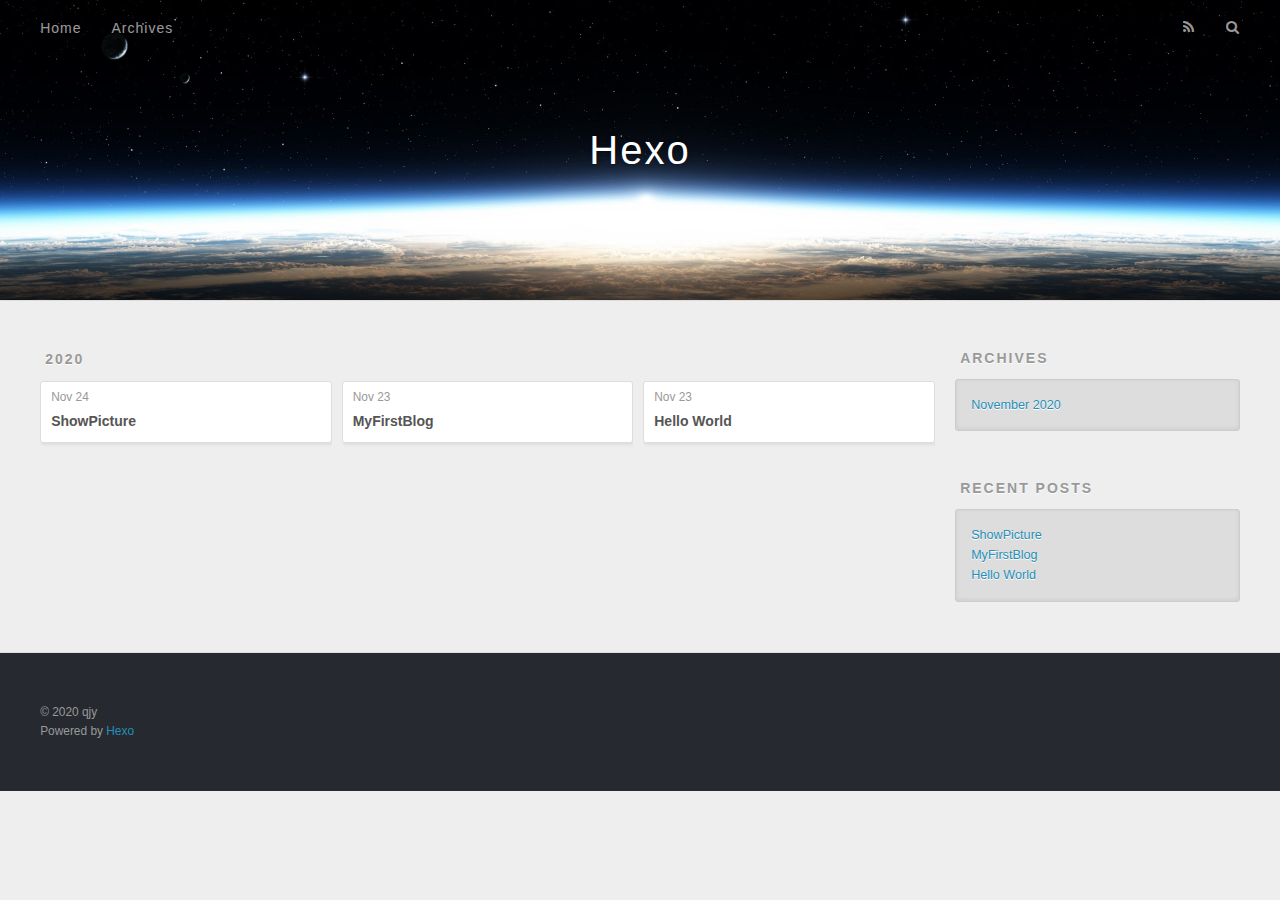
<file: archives/index.html>
<!DOCTYPE html>
<html>
<head>
  <meta charset="utf-8">
  

  
  <title>Archives | Hexo</title>
  <meta name="viewport" content="width=device-width, initial-scale=1, maximum-scale=1">
  <meta property="og:type" content="website">
<meta property="og:title" content="Hexo">
<meta property="og:url" content="http://example.com/archives/index.html">
<meta property="og:site_name" content="Hexo">
<meta property="og:locale" content="en_US">
<meta property="article:author" content="qjy">
<meta name="twitter:card" content="summary">
  
    <link rel="alternate" href="/atom.xml" title="Hexo" type="application/atom+xml">
  
  
    <link rel="icon" href="/favicon.png">
  
  
    <link href="//fonts.googleapis.com/css?family=Source+Code+Pro" rel="stylesheet" type="text/css">
  
  
<link rel="stylesheet" href="/css/style.css">

<meta name="generator" content="Hexo 5.2.0"></head>

<body>
  <div id="container">
    <div id="wrap">
      <header id="header">
  <div id="banner"></div>
  <div id="header-outer" class="outer">
    <div id="header-title" class="inner">
      <h1 id="logo-wrap">
        <a href="/" id="logo">Hexo</a>
      </h1>
      
    </div>
    <div id="header-inner" class="inner">
      <nav id="main-nav">
        <a id="main-nav-toggle" class="nav-icon"></a>
        
          <a class="main-nav-link" href="/">Home</a>
        
          <a class="main-nav-link" href="/archives">Archives</a>
        
      </nav>
      <nav id="sub-nav">
        
          <a id="nav-rss-link" class="nav-icon" href="/atom.xml" title="RSS Feed"></a>
        
        <a id="nav-search-btn" class="nav-icon" title="Search"></a>
      </nav>
      <div id="search-form-wrap">
        <form action="//google.com/search" method="get" accept-charset="UTF-8" class="search-form"><input type="search" name="q" class="search-form-input" placeholder="Search"><button type="submit" class="search-form-submit">&#xF002;</button><input type="hidden" name="sitesearch" value="http://example.com"></form>
      </div>
    </div>
  </div>
</header>
      <div class="outer">
        <section id="main">
  
  
    
    
      
      
      <section class="archives-wrap">
        <div class="archive-year-wrap">
          <a href="/archives/2020" class="archive-year">2020</a>
        </div>
        <div class="archives">
    
    <article class="archive-article archive-type-post">
  <div class="archive-article-inner">
    <header class="archive-article-header">
      <a href="/2020/11/24/ShowPicture/" class="archive-article-date">
  <time datetime="2020-11-23T16:29:29.000Z" itemprop="datePublished">Nov 24</time>
</a>
      
  
    <h1 itemprop="name">
      <a class="archive-article-title" href="/2020/11/24/ShowPicture/">ShowPicture</a>
    </h1>
  

    </header>
  </div>
</article>
  
    
    
    <article class="archive-article archive-type-post">
  <div class="archive-article-inner">
    <header class="archive-article-header">
      <a href="/2020/11/23/MyFirstBlog/" class="archive-article-date">
  <time datetime="2020-11-23T13:31:35.000Z" itemprop="datePublished">Nov 23</time>
</a>
      
  
    <h1 itemprop="name">
      <a class="archive-article-title" href="/2020/11/23/MyFirstBlog/">MyFirstBlog</a>
    </h1>
  

    </header>
  </div>
</article>
  
    
    
    <article class="archive-article archive-type-post">
  <div class="archive-article-inner">
    <header class="archive-article-header">
      <a href="/2020/11/23/hello-world/" class="archive-article-date">
  <time datetime="2020-11-23T12:17:58.857Z" itemprop="datePublished">Nov 23</time>
</a>
      
  
    <h1 itemprop="name">
      <a class="archive-article-title" href="/2020/11/23/hello-world/">Hello World</a>
    </h1>
  

    </header>
  </div>
</article>
  
  
    </div></section>
  


</section>
        
          <aside id="sidebar">
  
    

  
    

  
    
  
    
  <div class="widget-wrap">
    <h3 class="widget-title">Archives</h3>
    <div class="widget">
      <ul class="archive-list"><li class="archive-list-item"><a class="archive-list-link" href="/archives/2020/11/">November 2020</a></li></ul>
    </div>
  </div>


  
    
  <div class="widget-wrap">
    <h3 class="widget-title">Recent Posts</h3>
    <div class="widget">
      <ul>
        
          <li>
            <a href="/2020/11/24/ShowPicture/">ShowPicture</a>
          </li>
        
          <li>
            <a href="/2020/11/23/MyFirstBlog/">MyFirstBlog</a>
          </li>
        
          <li>
            <a href="/2020/11/23/hello-world/">Hello World</a>
          </li>
        
      </ul>
    </div>
  </div>

  
</aside>
        
      </div>
      <footer id="footer">
  
  <div class="outer">
    <div id="footer-info" class="inner">
      &copy; 2020 qjy<br>
      Powered by <a href="http://hexo.io/" target="_blank">Hexo</a>
    </div>
  </div>
</footer>
    </div>
    <nav id="mobile-nav">
  
    <a href="/" class="mobile-nav-link">Home</a>
  
    <a href="/archives" class="mobile-nav-link">Archives</a>
  
</nav>
    

<script src="//ajax.googleapis.com/ajax/libs/jquery/2.0.3/jquery.min.js"></script>


  
<link rel="stylesheet" href="/fancybox/jquery.fancybox.css">

  
<script src="/fancybox/jquery.fancybox.pack.js"></script>




<script src="/js/script.js"></script>




  </div>
</body>
</html>
</file>
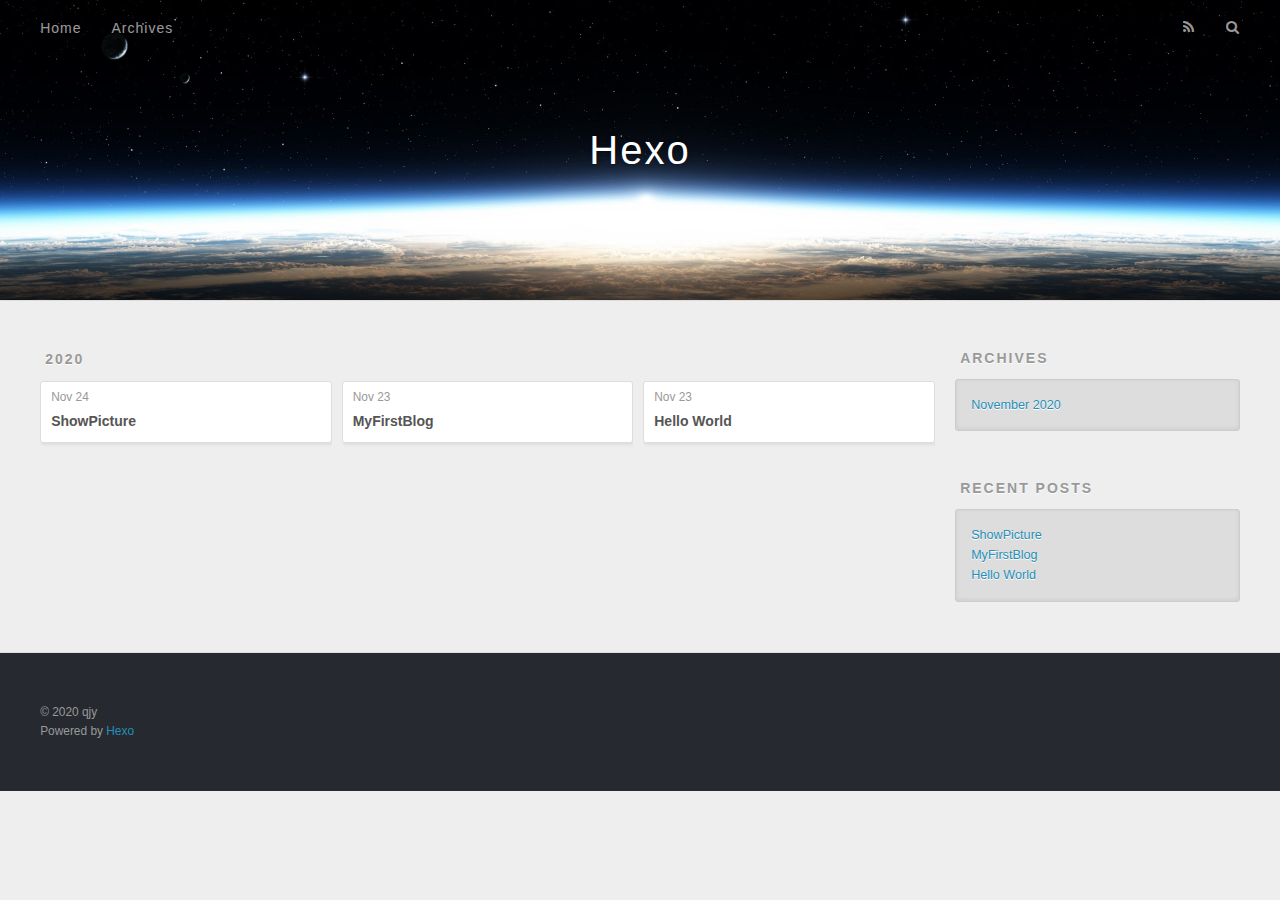
<file: archives/2020/index.html>
<!DOCTYPE html>
<html>
<head>
  <meta charset="utf-8">
  

  
  <title>Archives: 2020 | Hexo</title>
  <meta name="viewport" content="width=device-width, initial-scale=1, maximum-scale=1">
  <meta property="og:type" content="website">
<meta property="og:title" content="Hexo">
<meta property="og:url" content="http://example.com/archives/2020/index.html">
<meta property="og:site_name" content="Hexo">
<meta property="og:locale" content="en_US">
<meta property="article:author" content="qjy">
<meta name="twitter:card" content="summary">
  
    <link rel="alternate" href="/atom.xml" title="Hexo" type="application/atom+xml">
  
  
    <link rel="icon" href="/favicon.png">
  
  
    <link href="//fonts.googleapis.com/css?family=Source+Code+Pro" rel="stylesheet" type="text/css">
  
  
<link rel="stylesheet" href="/css/style.css">

<meta name="generator" content="Hexo 5.2.0"></head>

<body>
  <div id="container">
    <div id="wrap">
      <header id="header">
  <div id="banner"></div>
  <div id="header-outer" class="outer">
    <div id="header-title" class="inner">
      <h1 id="logo-wrap">
        <a href="/" id="logo">Hexo</a>
      </h1>
      
    </div>
    <div id="header-inner" class="inner">
      <nav id="main-nav">
        <a id="main-nav-toggle" class="nav-icon"></a>
        
          <a class="main-nav-link" href="/">Home</a>
        
          <a class="main-nav-link" href="/archives">Archives</a>
        
      </nav>
      <nav id="sub-nav">
        
          <a id="nav-rss-link" class="nav-icon" href="/atom.xml" title="RSS Feed"></a>
        
        <a id="nav-search-btn" class="nav-icon" title="Search"></a>
      </nav>
      <div id="search-form-wrap">
        <form action="//google.com/search" method="get" accept-charset="UTF-8" class="search-form"><input type="search" name="q" class="search-form-input" placeholder="Search"><button type="submit" class="search-form-submit">&#xF002;</button><input type="hidden" name="sitesearch" value="http://example.com"></form>
      </div>
    </div>
  </div>
</header>
      <div class="outer">
        <section id="main">
  
  
    
    
      
      
      <section class="archives-wrap">
        <div class="archive-year-wrap">
          <a href="/archives/2020" class="archive-year">2020</a>
        </div>
        <div class="archives">
    
    <article class="archive-article archive-type-post">
  <div class="archive-article-inner">
    <header class="archive-article-header">
      <a href="/2020/11/24/ShowPicture/" class="archive-article-date">
  <time datetime="2020-11-23T16:29:29.000Z" itemprop="datePublished">Nov 24</time>
</a>
      
  
    <h1 itemprop="name">
      <a class="archive-article-title" href="/2020/11/24/ShowPicture/">ShowPicture</a>
    </h1>
  

    </header>
  </div>
</article>
  
    
    
    <article class="archive-article archive-type-post">
  <div class="archive-article-inner">
    <header class="archive-article-header">
      <a href="/2020/11/23/MyFirstBlog/" class="archive-article-date">
  <time datetime="2020-11-23T13:31:35.000Z" itemprop="datePublished">Nov 23</time>
</a>
      
  
    <h1 itemprop="name">
      <a class="archive-article-title" href="/2020/11/23/MyFirstBlog/">MyFirstBlog</a>
    </h1>
  

    </header>
  </div>
</article>
  
    
    
    <article class="archive-article archive-type-post">
  <div class="archive-article-inner">
    <header class="archive-article-header">
      <a href="/2020/11/23/hello-world/" class="archive-article-date">
  <time datetime="2020-11-23T12:17:58.857Z" itemprop="datePublished">Nov 23</time>
</a>
      
  
    <h1 itemprop="name">
      <a class="archive-article-title" href="/2020/11/23/hello-world/">Hello World</a>
    </h1>
  

    </header>
  </div>
</article>
  
  
    </div></section>
  


</section>
        
          <aside id="sidebar">
  
    

  
    

  
    
  
    
  <div class="widget-wrap">
    <h3 class="widget-title">Archives</h3>
    <div class="widget">
      <ul class="archive-list"><li class="archive-list-item"><a class="archive-list-link" href="/archives/2020/11/">November 2020</a></li></ul>
    </div>
  </div>


  
    
  <div class="widget-wrap">
    <h3 class="widget-title">Recent Posts</h3>
    <div class="widget">
      <ul>
        
          <li>
            <a href="/2020/11/24/ShowPicture/">ShowPicture</a>
          </li>
        
          <li>
            <a href="/2020/11/23/MyFirstBlog/">MyFirstBlog</a>
          </li>
        
          <li>
            <a href="/2020/11/23/hello-world/">Hello World</a>
          </li>
        
      </ul>
    </div>
  </div>

  
</aside>
        
      </div>
      <footer id="footer">
  
  <div class="outer">
    <div id="footer-info" class="inner">
      &copy; 2020 qjy<br>
      Powered by <a href="http://hexo.io/" target="_blank">Hexo</a>
    </div>
  </div>
</footer>
    </div>
    <nav id="mobile-nav">
  
    <a href="/" class="mobile-nav-link">Home</a>
  
    <a href="/archives" class="mobile-nav-link">Archives</a>
  
</nav>
    

<script src="//ajax.googleapis.com/ajax/libs/jquery/2.0.3/jquery.min.js"></script>


  
<link rel="stylesheet" href="/fancybox/jquery.fancybox.css">

  
<script src="/fancybox/jquery.fancybox.pack.js"></script>




<script src="/js/script.js"></script>




  </div>
</body>
</html>
</file>
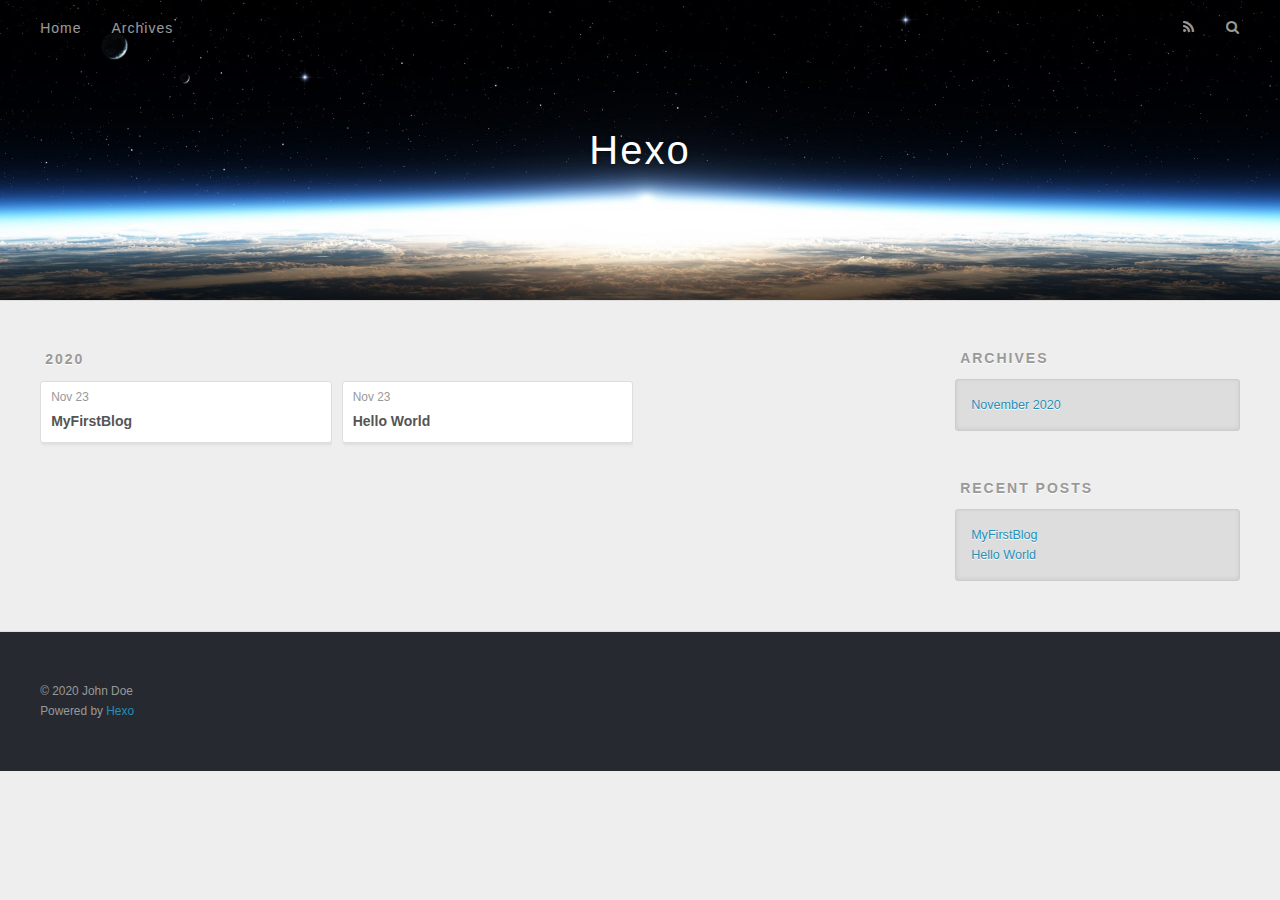
<file: archives/2020/11/index.html>
<!DOCTYPE html>
<html>
<head>
  <meta charset="utf-8">
  

  
  <title>Archives: 2020/11 | Hexo</title>
  <meta name="viewport" content="width=device-width, initial-scale=1, maximum-scale=1">
  <meta property="og:type" content="website">
<meta property="og:title" content="Hexo">
<meta property="og:url" content="http://example.com/archives/2020/11/index.html">
<meta property="og:site_name" content="Hexo">
<meta property="og:locale" content="en_US">
<meta property="article:author" content="John Doe">
<meta name="twitter:card" content="summary">
  
    <link rel="alternate" href="/atom.xml" title="Hexo" type="application/atom+xml">
  
  
    <link rel="icon" href="/favicon.png">
  
  
    <link href="//fonts.googleapis.com/css?family=Source+Code+Pro" rel="stylesheet" type="text/css">
  
  
<link rel="stylesheet" href="/css/style.css">

<meta name="generator" content="Hexo 5.2.0"></head>

<body>
  <div id="container">
    <div id="wrap">
      <header id="header">
  <div id="banner"></div>
  <div id="header-outer" class="outer">
    <div id="header-title" class="inner">
      <h1 id="logo-wrap">
        <a href="/" id="logo">Hexo</a>
      </h1>
      
    </div>
    <div id="header-inner" class="inner">
      <nav id="main-nav">
        <a id="main-nav-toggle" class="nav-icon"></a>
        
          <a class="main-nav-link" href="/">Home</a>
        
          <a class="main-nav-link" href="/archives">Archives</a>
        
      </nav>
      <nav id="sub-nav">
        
          <a id="nav-rss-link" class="nav-icon" href="/atom.xml" title="RSS Feed"></a>
        
        <a id="nav-search-btn" class="nav-icon" title="Search"></a>
      </nav>
      <div id="search-form-wrap">
        <form action="//google.com/search" method="get" accept-charset="UTF-8" class="search-form"><input type="search" name="q" class="search-form-input" placeholder="Search"><button type="submit" class="search-form-submit">&#xF002;</button><input type="hidden" name="sitesearch" value="http://example.com"></form>
      </div>
    </div>
  </div>
</header>
      <div class="outer">
        <section id="main">
  
  
    
    
      
      
      <section class="archives-wrap">
        <div class="archive-year-wrap">
          <a href="/archives/2020" class="archive-year">2020</a>
        </div>
        <div class="archives">
    
    <article class="archive-article archive-type-post">
  <div class="archive-article-inner">
    <header class="archive-article-header">
      <a href="/2020/11/23/MyFirstBlog/" class="archive-article-date">
  <time datetime="2020-11-23T13:31:35.000Z" itemprop="datePublished">Nov 23</time>
</a>
      
  
    <h1 itemprop="name">
      <a class="archive-article-title" href="/2020/11/23/MyFirstBlog/">MyFirstBlog</a>
    </h1>
  

    </header>
  </div>
</article>
  
    
    
    <article class="archive-article archive-type-post">
  <div class="archive-article-inner">
    <header class="archive-article-header">
      <a href="/2020/11/23/hello-world/" class="archive-article-date">
  <time datetime="2020-11-23T12:17:58.857Z" itemprop="datePublished">Nov 23</time>
</a>
      
  
    <h1 itemprop="name">
      <a class="archive-article-title" href="/2020/11/23/hello-world/">Hello World</a>
    </h1>
  

    </header>
  </div>
</article>
  
  
    </div></section>
  


</section>
        
          <aside id="sidebar">
  
    

  
    

  
    
  
    
  <div class="widget-wrap">
    <h3 class="widget-title">Archives</h3>
    <div class="widget">
      <ul class="archive-list"><li class="archive-list-item"><a class="archive-list-link" href="/archives/2020/11/">November 2020</a></li></ul>
    </div>
  </div>


  
    
  <div class="widget-wrap">
    <h3 class="widget-title">Recent Posts</h3>
    <div class="widget">
      <ul>
        
          <li>
            <a href="/2020/11/23/MyFirstBlog/">MyFirstBlog</a>
          </li>
        
          <li>
            <a href="/2020/11/23/hello-world/">Hello World</a>
          </li>
        
      </ul>
    </div>
  </div>

  
</aside>
        
      </div>
      <footer id="footer">
  
  <div class="outer">
    <div id="footer-info" class="inner">
      &copy; 2020 John Doe<br>
      Powered by <a href="http://hexo.io/" target="_blank">Hexo</a>
    </div>
  </div>
</footer>
    </div>
    <nav id="mobile-nav">
  
    <a href="/" class="mobile-nav-link">Home</a>
  
    <a href="/archives" class="mobile-nav-link">Archives</a>
  
</nav>
    

<script src="//ajax.googleapis.com/ajax/libs/jquery/2.0.3/jquery.min.js"></script>


  
<link rel="stylesheet" href="/fancybox/jquery.fancybox.css">

  
<script src="/fancybox/jquery.fancybox.pack.js"></script>




<script src="/js/script.js"></script>




  </div>
</body>
</html>
</file>
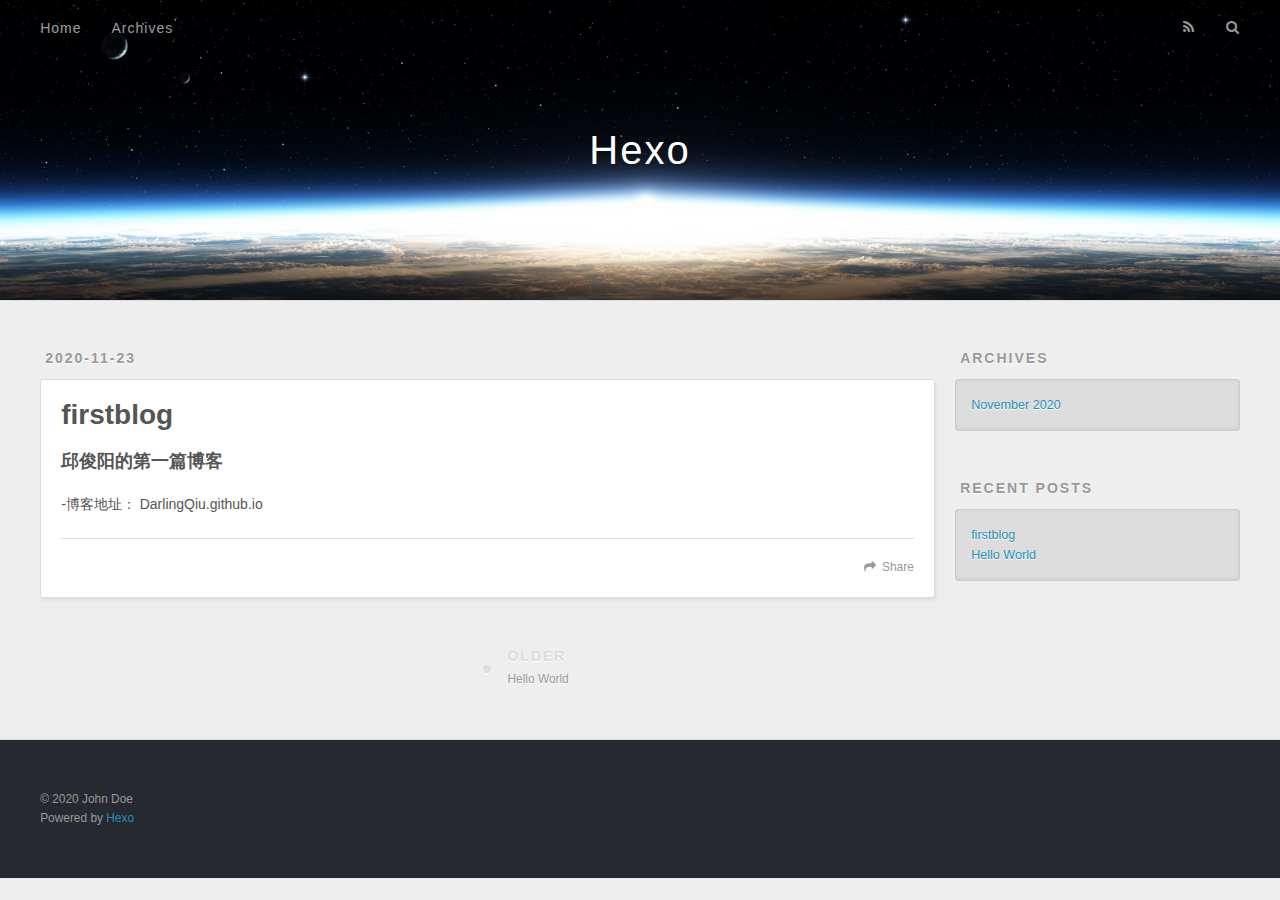
<file: 2020/11/23/firstblog/index.html>
<!DOCTYPE html>
<html>
<head>
  <meta charset="utf-8">
  

  
  <title>firstblog | Hexo</title>
  <meta name="viewport" content="width=device-width, initial-scale=1, maximum-scale=1">
  <meta name="description" content="邱俊阳的第一篇博客 -博客地址： DarlingQiu.github.io">
<meta property="og:type" content="article">
<meta property="og:title" content="firstblog">
<meta property="og:url" content="http://example.com/2020/11/23/firstblog/index.html">
<meta property="og:site_name" content="Hexo">
<meta property="og:description" content="邱俊阳的第一篇博客 -博客地址： DarlingQiu.github.io">
<meta property="og:locale" content="en_US">
<meta property="article:published_time" content="2020-11-23T12:24:54.000Z">
<meta property="article:modified_time" content="2020-11-23T12:26:32.810Z">
<meta property="article:author" content="John Doe">
<meta name="twitter:card" content="summary">
  
    <link rel="alternate" href="/atom.xml" title="Hexo" type="application/atom+xml">
  
  
    <link rel="icon" href="/favicon.png">
  
  
    <link href="//fonts.googleapis.com/css?family=Source+Code+Pro" rel="stylesheet" type="text/css">
  
  
<link rel="stylesheet" href="/css/style.css">

<meta name="generator" content="Hexo 5.2.0"></head>

<body>
  <div id="container">
    <div id="wrap">
      <header id="header">
  <div id="banner"></div>
  <div id="header-outer" class="outer">
    <div id="header-title" class="inner">
      <h1 id="logo-wrap">
        <a href="/" id="logo">Hexo</a>
      </h1>
      
    </div>
    <div id="header-inner" class="inner">
      <nav id="main-nav">
        <a id="main-nav-toggle" class="nav-icon"></a>
        
          <a class="main-nav-link" href="/">Home</a>
        
          <a class="main-nav-link" href="/archives">Archives</a>
        
      </nav>
      <nav id="sub-nav">
        
          <a id="nav-rss-link" class="nav-icon" href="/atom.xml" title="RSS Feed"></a>
        
        <a id="nav-search-btn" class="nav-icon" title="Search"></a>
      </nav>
      <div id="search-form-wrap">
        <form action="//google.com/search" method="get" accept-charset="UTF-8" class="search-form"><input type="search" name="q" class="search-form-input" placeholder="Search"><button type="submit" class="search-form-submit">&#xF002;</button><input type="hidden" name="sitesearch" value="http://example.com"></form>
      </div>
    </div>
  </div>
</header>
      <div class="outer">
        <section id="main"><article id="post-firstblog" class="article article-type-post" itemscope itemprop="blogPost">
  <div class="article-meta">
    <a href="/2020/11/23/firstblog/" class="article-date">
  <time datetime="2020-11-23T12:24:54.000Z" itemprop="datePublished">2020-11-23</time>
</a>
    
  </div>
  <div class="article-inner">
    
    
      <header class="article-header">
        
  
    <h1 class="article-title" itemprop="name">
      firstblog
    </h1>
  

      </header>
    
    <div class="article-entry" itemprop="articleBody">
      
        <h3 id="邱俊阳的第一篇博客"><a href="#邱俊阳的第一篇博客" class="headerlink" title="邱俊阳的第一篇博客"></a>邱俊阳的第一篇博客</h3><p> -博客地址： DarlingQiu.github.io</p>

      
    </div>
    <footer class="article-footer">
      <a data-url="http://example.com/2020/11/23/firstblog/" data-id="ckhuiyk1b000038vr3uo1g465" class="article-share-link">Share</a>
      
      
    </footer>
  </div>
  
    
<nav id="article-nav">
  
  
    <a href="/2020/11/23/hello-world/" id="article-nav-older" class="article-nav-link-wrap">
      <strong class="article-nav-caption">Older</strong>
      <div class="article-nav-title">Hello World</div>
    </a>
  
</nav>

  
</article>

</section>
        
          <aside id="sidebar">
  
    

  
    

  
    
  
    
  <div class="widget-wrap">
    <h3 class="widget-title">Archives</h3>
    <div class="widget">
      <ul class="archive-list"><li class="archive-list-item"><a class="archive-list-link" href="/archives/2020/11/">November 2020</a></li></ul>
    </div>
  </div>


  
    
  <div class="widget-wrap">
    <h3 class="widget-title">Recent Posts</h3>
    <div class="widget">
      <ul>
        
          <li>
            <a href="/2020/11/23/firstblog/">firstblog</a>
          </li>
        
          <li>
            <a href="/2020/11/23/hello-world/">Hello World</a>
          </li>
        
      </ul>
    </div>
  </div>

  
</aside>
        
      </div>
      <footer id="footer">
  
  <div class="outer">
    <div id="footer-info" class="inner">
      &copy; 2020 John Doe<br>
      Powered by <a href="http://hexo.io/" target="_blank">Hexo</a>
    </div>
  </div>
</footer>
    </div>
    <nav id="mobile-nav">
  
    <a href="/" class="mobile-nav-link">Home</a>
  
    <a href="/archives" class="mobile-nav-link">Archives</a>
  
</nav>
    

<script src="//ajax.googleapis.com/ajax/libs/jquery/2.0.3/jquery.min.js"></script>


  
<link rel="stylesheet" href="/fancybox/jquery.fancybox.css">

  
<script src="/fancybox/jquery.fancybox.pack.js"></script>




<script src="/js/script.js"></script>




  </div>
</body>
</html>
</file>
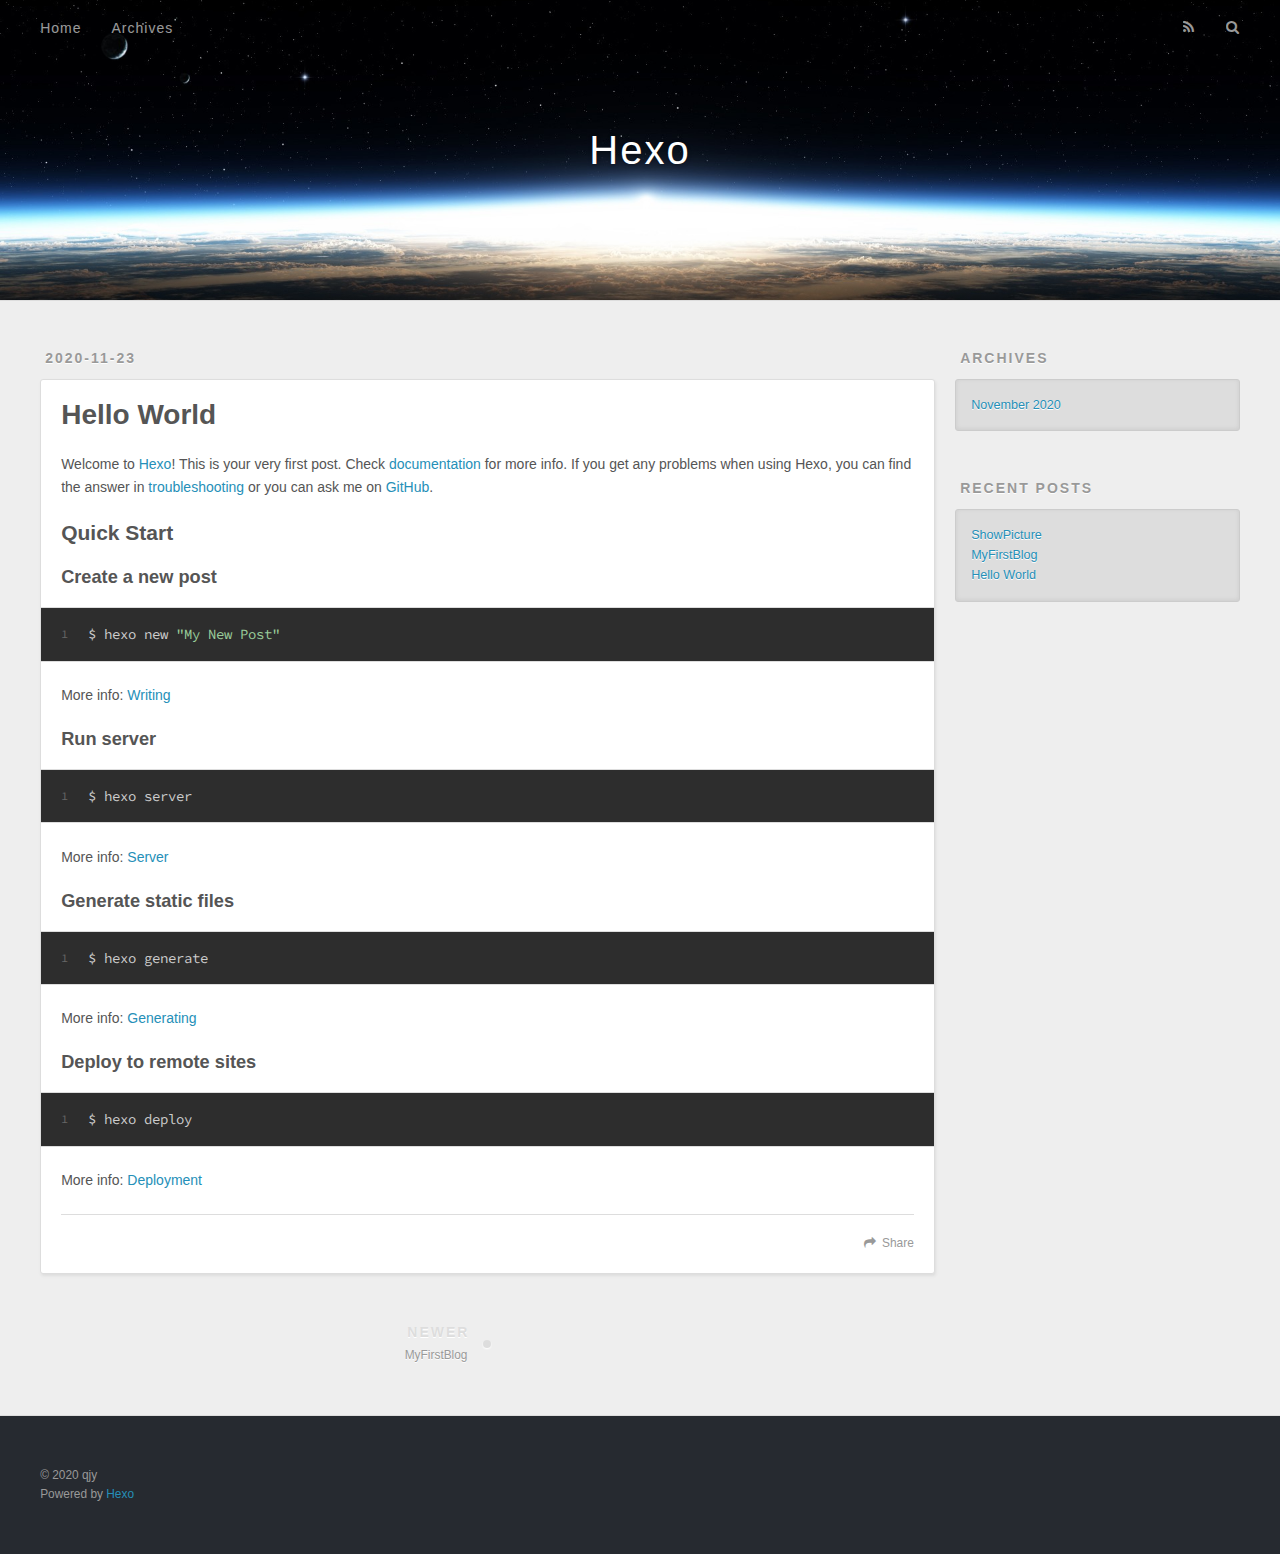
<file: 2020/11/23/hello-world/index.html>
<!DOCTYPE html>
<html>
<head>
  <meta charset="utf-8">
  

  
  <title>Hello World | Hexo</title>
  <meta name="viewport" content="width=device-width, initial-scale=1, maximum-scale=1">
  <meta name="description" content="Welcome to Hexo! This is your very first post. Check documentation for more info. If you get any problems when using Hexo, you can find the answer in troubleshooting or you can ask me on GitHub. Quick">
<meta property="og:type" content="article">
<meta property="og:title" content="Hello World">
<meta property="og:url" content="http://example.com/2020/11/23/hello-world/index.html">
<meta property="og:site_name" content="Hexo">
<meta property="og:description" content="Welcome to Hexo! This is your very first post. Check documentation for more info. If you get any problems when using Hexo, you can find the answer in troubleshooting or you can ask me on GitHub. Quick">
<meta property="og:locale" content="en_US">
<meta property="article:published_time" content="2020-11-23T12:17:58.857Z">
<meta property="article:modified_time" content="2020-11-23T12:17:58.857Z">
<meta property="article:author" content="qjy">
<meta name="twitter:card" content="summary">
  
    <link rel="alternate" href="/atom.xml" title="Hexo" type="application/atom+xml">
  
  
    <link rel="icon" href="/favicon.png">
  
  
    <link href="//fonts.googleapis.com/css?family=Source+Code+Pro" rel="stylesheet" type="text/css">
  
  
<link rel="stylesheet" href="/css/style.css">

<meta name="generator" content="Hexo 5.2.0"></head>

<body>
  <div id="container">
    <div id="wrap">
      <header id="header">
  <div id="banner"></div>
  <div id="header-outer" class="outer">
    <div id="header-title" class="inner">
      <h1 id="logo-wrap">
        <a href="/" id="logo">Hexo</a>
      </h1>
      
    </div>
    <div id="header-inner" class="inner">
      <nav id="main-nav">
        <a id="main-nav-toggle" class="nav-icon"></a>
        
          <a class="main-nav-link" href="/">Home</a>
        
          <a class="main-nav-link" href="/archives">Archives</a>
        
      </nav>
      <nav id="sub-nav">
        
          <a id="nav-rss-link" class="nav-icon" href="/atom.xml" title="RSS Feed"></a>
        
        <a id="nav-search-btn" class="nav-icon" title="Search"></a>
      </nav>
      <div id="search-form-wrap">
        <form action="//google.com/search" method="get" accept-charset="UTF-8" class="search-form"><input type="search" name="q" class="search-form-input" placeholder="Search"><button type="submit" class="search-form-submit">&#xF002;</button><input type="hidden" name="sitesearch" value="http://example.com"></form>
      </div>
    </div>
  </div>
</header>
      <div class="outer">
        <section id="main"><article id="post-hello-world" class="article article-type-post" itemscope itemprop="blogPost">
  <div class="article-meta">
    <a href="/2020/11/23/hello-world/" class="article-date">
  <time datetime="2020-11-23T12:17:58.857Z" itemprop="datePublished">2020-11-23</time>
</a>
    
  </div>
  <div class="article-inner">
    
    
      <header class="article-header">
        
  
    <h1 class="article-title" itemprop="name">
      Hello World
    </h1>
  

      </header>
    
    <div class="article-entry" itemprop="articleBody">
      
        <p>Welcome to <a target="_blank" rel="noopener" href="https://hexo.io/">Hexo</a>! This is your very first post. Check <a target="_blank" rel="noopener" href="https://hexo.io/docs/">documentation</a> for more info. If you get any problems when using Hexo, you can find the answer in <a target="_blank" rel="noopener" href="https://hexo.io/docs/troubleshooting.html">troubleshooting</a> or you can ask me on <a target="_blank" rel="noopener" href="https://github.com/hexojs/hexo/issues">GitHub</a>.</p>
<h2 id="Quick-Start"><a href="#Quick-Start" class="headerlink" title="Quick Start"></a>Quick Start</h2><h3 id="Create-a-new-post"><a href="#Create-a-new-post" class="headerlink" title="Create a new post"></a>Create a new post</h3><figure class="highlight bash"><table><tr><td class="gutter"><pre><span class="line">1</span><br></pre></td><td class="code"><pre><span class="line">$ hexo new <span class="string">&quot;My New Post&quot;</span></span><br></pre></td></tr></table></figure>

<p>More info: <a target="_blank" rel="noopener" href="https://hexo.io/docs/writing.html">Writing</a></p>
<h3 id="Run-server"><a href="#Run-server" class="headerlink" title="Run server"></a>Run server</h3><figure class="highlight bash"><table><tr><td class="gutter"><pre><span class="line">1</span><br></pre></td><td class="code"><pre><span class="line">$ hexo server</span><br></pre></td></tr></table></figure>

<p>More info: <a target="_blank" rel="noopener" href="https://hexo.io/docs/server.html">Server</a></p>
<h3 id="Generate-static-files"><a href="#Generate-static-files" class="headerlink" title="Generate static files"></a>Generate static files</h3><figure class="highlight bash"><table><tr><td class="gutter"><pre><span class="line">1</span><br></pre></td><td class="code"><pre><span class="line">$ hexo generate</span><br></pre></td></tr></table></figure>

<p>More info: <a target="_blank" rel="noopener" href="https://hexo.io/docs/generating.html">Generating</a></p>
<h3 id="Deploy-to-remote-sites"><a href="#Deploy-to-remote-sites" class="headerlink" title="Deploy to remote sites"></a>Deploy to remote sites</h3><figure class="highlight bash"><table><tr><td class="gutter"><pre><span class="line">1</span><br></pre></td><td class="code"><pre><span class="line">$ hexo deploy</span><br></pre></td></tr></table></figure>

<p>More info: <a target="_blank" rel="noopener" href="https://hexo.io/docs/one-command-deployment.html">Deployment</a></p>

      
    </div>
    <footer class="article-footer">
      <a data-url="http://example.com/2020/11/23/hello-world/" data-id="ckj7b3sol00017svrarw8222f" class="article-share-link">Share</a>
      
      
    </footer>
  </div>
  
    
<nav id="article-nav">
  
    <a href="/2020/11/23/MyFirstBlog/" id="article-nav-newer" class="article-nav-link-wrap">
      <strong class="article-nav-caption">Newer</strong>
      <div class="article-nav-title">
        
          MyFirstBlog
        
      </div>
    </a>
  
  
</nav>

  
</article>

</section>
        
          <aside id="sidebar">
  
    

  
    

  
    
  
    
  <div class="widget-wrap">
    <h3 class="widget-title">Archives</h3>
    <div class="widget">
      <ul class="archive-list"><li class="archive-list-item"><a class="archive-list-link" href="/archives/2020/11/">November 2020</a></li></ul>
    </div>
  </div>


  
    
  <div class="widget-wrap">
    <h3 class="widget-title">Recent Posts</h3>
    <div class="widget">
      <ul>
        
          <li>
            <a href="/2020/11/24/ShowPicture/">ShowPicture</a>
          </li>
        
          <li>
            <a href="/2020/11/23/MyFirstBlog/">MyFirstBlog</a>
          </li>
        
          <li>
            <a href="/2020/11/23/hello-world/">Hello World</a>
          </li>
        
      </ul>
    </div>
  </div>

  
</aside>
        
      </div>
      <footer id="footer">
  
  <div class="outer">
    <div id="footer-info" class="inner">
      &copy; 2020 qjy<br>
      Powered by <a href="http://hexo.io/" target="_blank">Hexo</a>
    </div>
  </div>
</footer>
    </div>
    <nav id="mobile-nav">
  
    <a href="/" class="mobile-nav-link">Home</a>
  
    <a href="/archives" class="mobile-nav-link">Archives</a>
  
</nav>
    

<script src="//ajax.googleapis.com/ajax/libs/jquery/2.0.3/jquery.min.js"></script>


  
<link rel="stylesheet" href="/fancybox/jquery.fancybox.css">

  
<script src="/fancybox/jquery.fancybox.pack.js"></script>




<script src="/js/script.js"></script>




  </div>
</body>
</html>
</file>
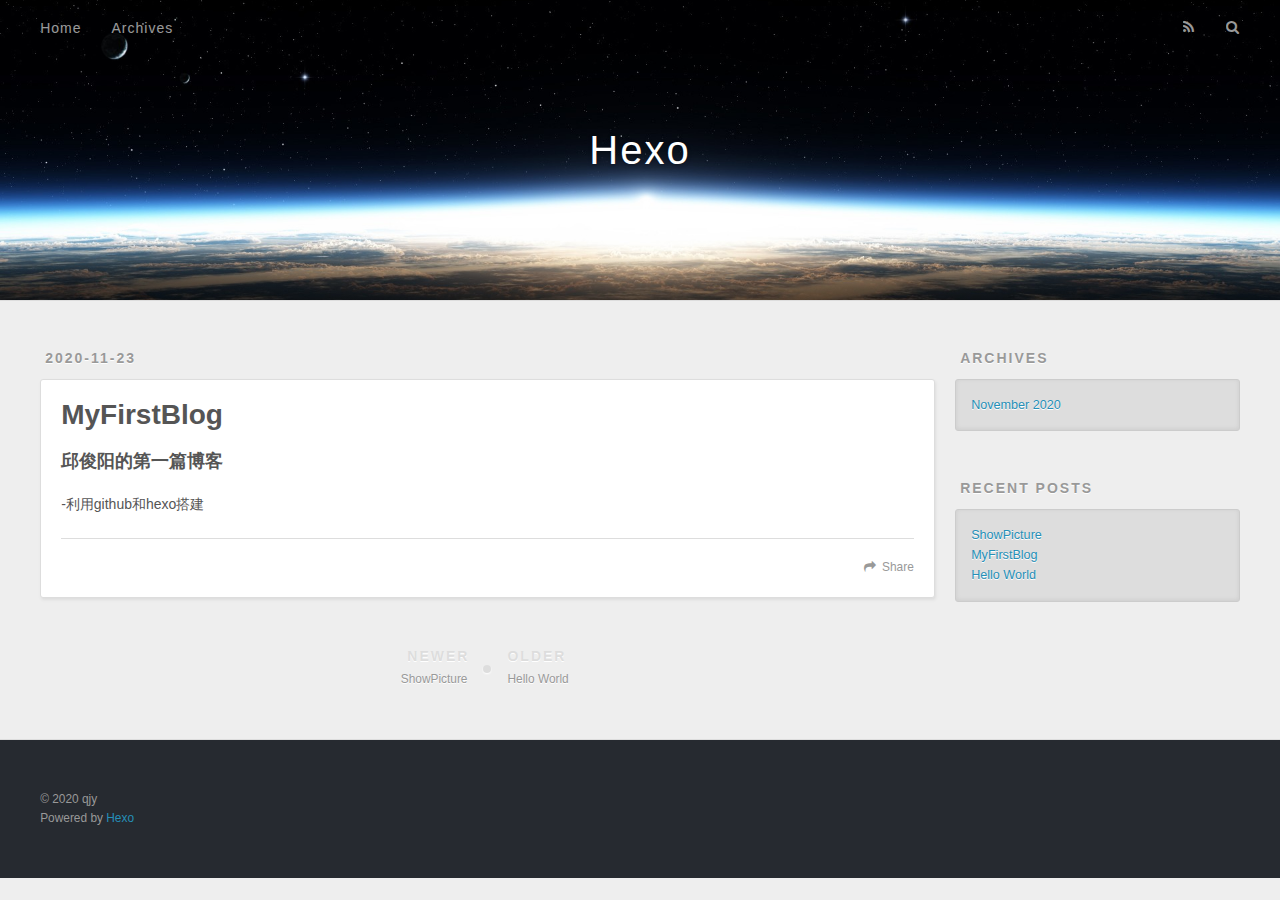
<file: 2020/11/23/MyFirstBlog/index.html>
<!DOCTYPE html>
<html>
<head>
  <meta charset="utf-8">
  

  
  <title>MyFirstBlog | Hexo</title>
  <meta name="viewport" content="width=device-width, initial-scale=1, maximum-scale=1">
  <meta name="description" content="邱俊阳的第一篇博客 -利用github和hexo搭建">
<meta property="og:type" content="article">
<meta property="og:title" content="MyFirstBlog">
<meta property="og:url" content="http://example.com/2020/11/23/MyFirstBlog/index.html">
<meta property="og:site_name" content="Hexo">
<meta property="og:description" content="邱俊阳的第一篇博客 -利用github和hexo搭建">
<meta property="og:locale" content="en_US">
<meta property="article:published_time" content="2020-11-23T13:31:35.000Z">
<meta property="article:modified_time" content="2020-11-23T16:28:27.110Z">
<meta property="article:author" content="qjy">
<meta name="twitter:card" content="summary">
  
    <link rel="alternate" href="/atom.xml" title="Hexo" type="application/atom+xml">
  
  
    <link rel="icon" href="/favicon.png">
  
  
    <link href="//fonts.googleapis.com/css?family=Source+Code+Pro" rel="stylesheet" type="text/css">
  
  
<link rel="stylesheet" href="/css/style.css">

<meta name="generator" content="Hexo 5.2.0"></head>

<body>
  <div id="container">
    <div id="wrap">
      <header id="header">
  <div id="banner"></div>
  <div id="header-outer" class="outer">
    <div id="header-title" class="inner">
      <h1 id="logo-wrap">
        <a href="/" id="logo">Hexo</a>
      </h1>
      
    </div>
    <div id="header-inner" class="inner">
      <nav id="main-nav">
        <a id="main-nav-toggle" class="nav-icon"></a>
        
          <a class="main-nav-link" href="/">Home</a>
        
          <a class="main-nav-link" href="/archives">Archives</a>
        
      </nav>
      <nav id="sub-nav">
        
          <a id="nav-rss-link" class="nav-icon" href="/atom.xml" title="RSS Feed"></a>
        
        <a id="nav-search-btn" class="nav-icon" title="Search"></a>
      </nav>
      <div id="search-form-wrap">
        <form action="//google.com/search" method="get" accept-charset="UTF-8" class="search-form"><input type="search" name="q" class="search-form-input" placeholder="Search"><button type="submit" class="search-form-submit">&#xF002;</button><input type="hidden" name="sitesearch" value="http://example.com"></form>
      </div>
    </div>
  </div>
</header>
      <div class="outer">
        <section id="main"><article id="post-MyFirstBlog" class="article article-type-post" itemscope itemprop="blogPost">
  <div class="article-meta">
    <a href="/2020/11/23/MyFirstBlog/" class="article-date">
  <time datetime="2020-11-23T13:31:35.000Z" itemprop="datePublished">2020-11-23</time>
</a>
    
  </div>
  <div class="article-inner">
    
    
      <header class="article-header">
        
  
    <h1 class="article-title" itemprop="name">
      MyFirstBlog
    </h1>
  

      </header>
    
    <div class="article-entry" itemprop="articleBody">
      
        <h3 id="邱俊阳的第一篇博客"><a href="#邱俊阳的第一篇博客" class="headerlink" title="邱俊阳的第一篇博客"></a>邱俊阳的第一篇博客</h3><p> -利用github和hexo搭建</p>

      
    </div>
    <footer class="article-footer">
      <a data-url="http://example.com/2020/11/23/MyFirstBlog/" data-id="ckj7b3so800007svr6qf82298" class="article-share-link">Share</a>
      
      
    </footer>
  </div>
  
    
<nav id="article-nav">
  
    <a href="/2020/11/24/ShowPicture/" id="article-nav-newer" class="article-nav-link-wrap">
      <strong class="article-nav-caption">Newer</strong>
      <div class="article-nav-title">
        
          ShowPicture
        
      </div>
    </a>
  
  
    <a href="/2020/11/23/hello-world/" id="article-nav-older" class="article-nav-link-wrap">
      <strong class="article-nav-caption">Older</strong>
      <div class="article-nav-title">Hello World</div>
    </a>
  
</nav>

  
</article>

</section>
        
          <aside id="sidebar">
  
    

  
    

  
    
  
    
  <div class="widget-wrap">
    <h3 class="widget-title">Archives</h3>
    <div class="widget">
      <ul class="archive-list"><li class="archive-list-item"><a class="archive-list-link" href="/archives/2020/11/">November 2020</a></li></ul>
    </div>
  </div>


  
    
  <div class="widget-wrap">
    <h3 class="widget-title">Recent Posts</h3>
    <div class="widget">
      <ul>
        
          <li>
            <a href="/2020/11/24/ShowPicture/">ShowPicture</a>
          </li>
        
          <li>
            <a href="/2020/11/23/MyFirstBlog/">MyFirstBlog</a>
          </li>
        
          <li>
            <a href="/2020/11/23/hello-world/">Hello World</a>
          </li>
        
      </ul>
    </div>
  </div>

  
</aside>
        
      </div>
      <footer id="footer">
  
  <div class="outer">
    <div id="footer-info" class="inner">
      &copy; 2020 qjy<br>
      Powered by <a href="http://hexo.io/" target="_blank">Hexo</a>
    </div>
  </div>
</footer>
    </div>
    <nav id="mobile-nav">
  
    <a href="/" class="mobile-nav-link">Home</a>
  
    <a href="/archives" class="mobile-nav-link">Archives</a>
  
</nav>
    

<script src="//ajax.googleapis.com/ajax/libs/jquery/2.0.3/jquery.min.js"></script>


  
<link rel="stylesheet" href="/fancybox/jquery.fancybox.css">

  
<script src="/fancybox/jquery.fancybox.pack.js"></script>




<script src="/js/script.js"></script>




  </div>
</body>
</html>
</file>
<file: css/style.css>
body {
  width: 100%;
}
body:before,
body:after {
  content: "";
  display: table;
}
body:after {
  clear: both;
}
html,
body,
div,
span,
applet,
object,
iframe,
h1,
h2,
h3,
h4,
h5,
h6,
p,
blockquote,
pre,
a,
abbr,
acronym,
address,
big,
cite,
code,
del,
dfn,
em,
img,
ins,
kbd,
q,
s,
samp,
small,
strike,
strong,
sub,
sup,
tt,
var,
dl,
dt,
dd,
ol,
ul,
li,
fieldset,
form,
label,
legend,
table,
caption,
tbody,
tfoot,
thead,
tr,
th,
td {
  margin: 0;
  padding: 0;
  border: 0;
  outline: 0;
  font-weight: inherit;
  font-style: inherit;
  font-family: inherit;
  font-size: 100%;
  vertical-align: baseline;
}
body {
  line-height: 1;
  color: #000;
  background: #fff;
}
ol,
ul {
  list-style: none;
}
table {
  border-collapse: separate;
  border-spacing: 0;
  vertical-align: middle;
}
caption,
th,
td {
  text-align: left;
  font-weight: normal;
  vertical-align: middle;
}
a img {
  border: none;
}
input,
button {
  margin: 0;
  padding: 0;
}
input::-moz-focus-inner,
button::-moz-focus-inner {
  border: 0;
  padding: 0;
}
@font-face {
  font-family: FontAwesome;
  font-style: normal;
  font-weight: normal;
  src: url("fonts/fontawesome-webfont.eot?v=#4.0.3");
  src: url("fonts/fontawesome-webfont.eot?#iefix&v=#4.0.3") format("embedded-opentype"), url("fonts/fontawesome-webfont.woff?v=#4.0.3") format("woff"), url("fonts/fontawesome-webfont.ttf?v=#4.0.3") format("truetype"), url("fonts/fontawesome-webfont.svg#fontawesomeregular?v=#4.0.3") format("svg");
}
html,
body,
#container {
  height: 100%;
}
body {
  background: #eee;
  font: 14px -apple-system, BlinkMacSystemFont, "Segoe UI", "Roboto", "Oxygen", "Ubuntu", "Cantarell", "Fira Sans", "Droid Sans", "Helvetica Neue", sans-serif;
  -webkit-text-size-adjust: 100%;
}
.outer {
  max-width: 1220px;
  margin: 0 auto;
  padding: 0 20px;
}
.outer:before,
.outer:after {
  content: "";
  display: table;
}
.outer:after {
  clear: both;
}
.inner {
  display: inline;
  float: left;
  width: 98.33333333333333%;
  margin: 0 0.833333333333333%;
}
.left,
.alignleft {
  float: left;
}
.right,
.alignright {
  float: right;
}
.clear {
  clear: both;
}
#container {
  position: relative;
}
.mobile-nav-on {
  overflow: hidden;
}
#wrap {
  height: 100%;
  width: 100%;
  position: absolute;
  top: 0;
  left: 0;
  -webkit-transition: 0.2s ease-out;
  -moz-transition: 0.2s ease-out;
  -ms-transition: 0.2s ease-out;
  transition: 0.2s ease-out;
  z-index: 1;
  background: #eee;
}
.mobile-nav-on #wrap {
  left: 280px;
}
@media screen and (min-width: 768px) {
  #main {
    display: inline;
    float: left;
    width: 73.33333333333333%;
    margin: 0 0.833333333333333%;
  }
}
.article-date,
.article-category-link,
.archive-year,
.widget-title {
  text-decoration: none;
  text-transform: uppercase;
  letter-spacing: 2px;
  color: #999;
  margin-bottom: 1em;
  margin-left: 5px;
  line-height: 1em;
  text-shadow: 0 1px #fff;
  font-weight: bold;
}
.article-inner,
.archive-article-inner {
  background: #fff;
  -webkit-box-shadow: 1px 2px 3px #ddd;
  box-shadow: 1px 2px 3px #ddd;
  border: 1px solid #ddd;
  border-radius: 3px;
}
.article-entry h1,
.widget h1 {
  font-size: 2em;
}
.article-entry h2,
.widget h2 {
  font-size: 1.5em;
}
.article-entry h3,
.widget h3 {
  font-size: 1.3em;
}
.article-entry h4,
.widget h4 {
  font-size: 1.2em;
}
.article-entry h5,
.widget h5 {
  font-size: 1em;
}
.article-entry h6,
.widget h6 {
  font-size: 1em;
  color: #999;
}
.article-entry hr,
.widget hr {
  border: 1px dashed #ddd;
}
.article-entry strong,
.widget strong {
  font-weight: bold;
}
.article-entry em,
.widget em,
.article-entry cite,
.widget cite {
  font-style: italic;
}
.article-entry sup,
.widget sup,
.article-entry sub,
.widget sub {
  font-size: 0.75em;
  line-height: 0;
  position: relative;
  vertical-align: baseline;
}
.article-entry sup,
.widget sup {
  top: -0.5em;
}
.article-entry sub,
.widget sub {
  bottom: -0.2em;
}
.article-entry small,
.widget small {
  font-size: 0.85em;
}
.article-entry acronym,
.widget acronym,
.article-entry abbr,
.widget abbr {
  border-bottom: 1px dotted;
}
.article-entry ul,
.widget ul,
.article-entry ol,
.widget ol,
.article-entry dl,
.widget dl {
  margin: 0 20px;
  line-height: 1.6em;
}
.article-entry ul ul,
.widget ul ul,
.article-entry ol ul,
.widget ol ul,
.article-entry ul ol,
.widget ul ol,
.article-entry ol ol,
.widget ol ol {
  margin-top: 0;
  margin-bottom: 0;
}
.article-entry ul,
.widget ul {
  list-style: disc;
}
.article-entry ol,
.widget ol {
  list-style: decimal;
}
.article-entry dt,
.widget dt {
  font-weight: bold;
}
#header {
  height: 300px;
  position: relative;
  border-bottom: 1px solid #ddd;
}
#header:before,
#header:after {
  content: "";
  position: absolute;
  left: 0;
  right: 0;
  height: 40px;
}
#header:before {
  top: 0;
  background: -webkit-linear-gradient(rgba(0,0,0,0.2), transparent);
  background: -moz-linear-gradient(rgba(0,0,0,0.2), transparent);
  background: -ms-linear-gradient(rgba(0,0,0,0.2), transparent);
  background: linear-gradient(rgba(0,0,0,0.2), transparent);
}
#header:after {
  bottom: 0;
  background: -webkit-linear-gradient(transparent, rgba(0,0,0,0.2));
  background: -moz-linear-gradient(transparent, rgba(0,0,0,0.2));
  background: -ms-linear-gradient(transparent, rgba(0,0,0,0.2));
  background: linear-gradient(transparent, rgba(0,0,0,0.2));
}
#header-outer {
  height: 100%;
  position: relative;
}
#header-inner {
  position: relative;
  overflow: hidden;
}
#banner {
  position: absolute;
  top: 0;
  left: 0;
  width: 100%;
  height: 100%;
  background: url("images/banner.jpg") center #000;
  -webkit-background-size: cover;
  -moz-background-size: cover;
  background-size: cover;
  z-index: -1;
}
#header-title {
  text-align: center;
  height: 40px;
  position: absolute;
  top: 50%;
  left: 0;
  margin-top: -20px;
}
#logo,
#subtitle {
  text-decoration: none;
  color: #fff;
  font-weight: 300;
  text-shadow: 0 1px 4px rgba(0,0,0,0.3);
}
#logo {
  font-size: 40px;
  line-height: 40px;
  letter-spacing: 2px;
}
#subtitle {
  font-size: 16px;
  line-height: 16px;
  letter-spacing: 1px;
}
#subtitle-wrap {
  margin-top: 16px;
}
#main-nav {
  float: left;
  margin-left: -15px;
}
.nav-icon,
.main-nav-link {
  float: left;
  color: #fff;
  opacity: 0.6;
  text-decoration: none;
  text-shadow: 0 1px rgba(0,0,0,0.2);
  -webkit-transition: opacity 0.2s;
  -moz-transition: opacity 0.2s;
  -ms-transition: opacity 0.2s;
  transition: opacity 0.2s;
  display: block;
  padding: 20px 15px;
}
.nav-icon:hover,
.main-nav-link:hover {
  opacity: 1;
}
.nav-icon {
  font-family: FontAwesome;
  text-align: center;
  font-size: 14px;
  width: 14px;
  height: 14px;
  padding: 20px 15px;
  position: relative;
  cursor: pointer;
}
.main-nav-link {
  font-weight: 300;
  letter-spacing: 1px;
}
@media screen and (max-width: 479px) {
  .main-nav-link {
    display: none;
  }
}
#main-nav-toggle {
  display: none;
}
#main-nav-toggle:before {
  content: "\f0c9";
}
@media screen and (max-width: 479px) {
  #main-nav-toggle {
    display: block;
  }
}
#sub-nav {
  float: right;
  margin-right: -15px;
}
#nav-rss-link:before {
  content: "\f09e";
}
#nav-search-btn:before {
  content: "\f002";
}
#search-form-wrap {
  position: absolute;
  top: 15px;
  width: 150px;
  height: 30px;
  right: -150px;
  opacity: 0;
  -webkit-transition: 0.2s ease-out;
  -moz-transition: 0.2s ease-out;
  -ms-transition: 0.2s ease-out;
  transition: 0.2s ease-out;
}
#search-form-wrap.on {
  opacity: 1;
  right: 0;
}
@media screen and (max-width: 479px) {
  #search-form-wrap {
    width: 100%;
    right: -100%;
  }
}
.search-form {
  position: absolute;
  top: 0;
  left: 0;
  right: 0;
  background: #fff;
  padding: 5px 15px;
  border-radius: 15px;
  -webkit-box-shadow: 0 0 10px rgba(0,0,0,0.3);
  box-shadow: 0 0 10px rgba(0,0,0,0.3);
}
.search-form-input {
  border: none;
  background: none;
  color: #555;
  width: 100%;
  font: 13px -apple-system, BlinkMacSystemFont, "Segoe UI", "Roboto", "Oxygen", "Ubuntu", "Cantarell", "Fira Sans", "Droid Sans", "Helvetica Neue", sans-serif;
  outline: none;
}
.search-form-input::-webkit-search-results-decoration,
.search-form-input::-webkit-search-cancel-button {
  -webkit-appearance: none;
}
.search-form-submit {
  position: absolute;
  top: 50%;
  right: 10px;
  margin-top: -7px;
  font: 13px FontAwesome;
  border: none;
  background: none;
  color: #bbb;
  cursor: pointer;
}
.search-form-submit:hover,
.search-form-submit:focus {
  color: #777;
}
.article {
  margin: 50px 0;
}
.article-inner {
  overflow: hidden;
}
.article-meta:before,
.article-meta:after {
  content: "";
  display: table;
}
.article-meta:after {
  clear: both;
}
.article-date {
  float: left;
}
.article-category {
  float: left;
  line-height: 1em;
  color: #ccc;
  text-shadow: 0 1px #fff;
  margin-left: 8px;
}
.article-category:before {
  content: "\2022";
}
.article-category-link {
  margin: 0 12px 1em;
}
.article-header {
  padding: 20px 20px 0;
}
.article-title {
  text-decoration: none;
  font-size: 2em;
  font-weight: bold;
  color: #555;
  line-height: 1.1em;
  -webkit-transition: color 0.2s;
  -moz-transition: color 0.2s;
  -ms-transition: color 0.2s;
  transition: color 0.2s;
}
a.article-title:hover {
  color: #258fb8;
}
.article-entry {
  color: #555;
  padding: 0 20px;
}
.article-entry:before,
.article-entry:after {
  content: "";
  display: table;
}
.article-entry:after {
  clear: both;
}
.article-entry p,
.article-entry table {
  line-height: 1.6em;
  margin: 1.6em 0;
}
.article-entry h1,
.article-entry h2,
.article-entry h3,
.article-entry h4,
.article-entry h5,
.article-entry h6 {
  font-weight: bold;
}
.article-entry h1,
.article-entry h2,
.article-entry h3,
.article-entry h4,
.article-entry h5,
.article-entry h6 {
  line-height: 1.1em;
  margin: 1.1em 0;
}
.article-entry a {
  color: #258fb8;
  text-decoration: none;
}
.article-entry a:hover {
  text-decoration: underline;
}
.article-entry ul,
.article-entry ol,
.article-entry dl {
  margin-top: 1.6em;
  margin-bottom: 1.6em;
}
.article-entry img,
.article-entry video {
  max-width: 100%;
  height: auto;
  display: block;
  margin: auto;
}
.article-entry iframe {
  border: none;
}
.article-entry table {
  width: 100%;
  border-collapse: collapse;
  border-spacing: 0;
}
.article-entry th {
  font-weight: bold;
  border-bottom: 3px solid #ddd;
  padding-bottom: 0.5em;
}
.article-entry td {
  border-bottom: 1px solid #ddd;
  padding: 10px 0;
}
.article-entry blockquote {
  font-family: Georgia, "Times New Roman", serif;
  font-size: 1.4em;
  margin: 1.6em 20px;
  text-align: center;
}
.article-entry blockquote footer {
  font-size: 14px;
  margin: 1.6em 0;
  font-family: -apple-system, BlinkMacSystemFont, "Segoe UI", "Roboto", "Oxygen", "Ubuntu", "Cantarell", "Fira Sans", "Droid Sans", "Helvetica Neue", sans-serif;
}
.article-entry blockquote footer cite:before {
  content: "—";
  padding: 0 0.5em;
}
.article-entry .pullquote {
  text-align: left;
  width: 45%;
  margin: 0;
}
.article-entry .pullquote.left {
  margin-left: 0.5em;
  margin-right: 1em;
}
.article-entry .pullquote.right {
  margin-right: 0.5em;
  margin-left: 1em;
}
.article-entry .caption {
  color: #999;
  display: block;
  font-size: 0.9em;
  margin-top: 0.5em;
  position: relative;
  text-align: center;
}
.article-entry .video-container {
  position: relative;
  padding-top: 56.25%;
  height: 0;
  overflow: hidden;
}
.article-entry .video-container iframe,
.article-entry .video-container object,
.article-entry .video-container embed {
  position: absolute;
  top: 0;
  left: 0;
  width: 100%;
  height: 100%;
  margin-top: 0;
}
.article-more-link a {
  display: inline-block;
  line-height: 1em;
  padding: 6px 15px;
  border-radius: 15px;
  background: #eee;
  color: #999;
  text-shadow: 0 1px #fff;
  text-decoration: none;
}
.article-more-link a:hover {
  background: #258fb8;
  color: #fff;
  text-decoration: none;
  text-shadow: 0 1px #1e7293;
}
.article-footer {
  font-size: 0.85em;
  line-height: 1.6em;
  border-top: 1px solid #ddd;
  padding-top: 1.6em;
  margin: 0 20px 20px;
}
.article-footer:before,
.article-footer:after {
  content: "";
  display: table;
}
.article-footer:after {
  clear: both;
}
.article-footer a {
  color: #999;
  text-decoration: none;
}
.article-footer a:hover {
  color: #555;
}
.article-tag-list-item {
  float: left;
  margin-right: 10px;
}
.article-tag-list-link:before {
  content: "#";
}
.article-comment-link {
  float: right;
}
.article-comment-link:before {
  content: "\f075";
  font-family: FontAwesome;
  padding-right: 8px;
}
.article-share-link {
  cursor: pointer;
  float: right;
  margin-left: 20px;
}
.article-share-link:before {
  content: "\f064";
  font-family: FontAwesome;
  padding-right: 6px;
}
#article-nav {
  position: relative;
}
#article-nav:before,
#article-nav:after {
  content: "";
  display: table;
}
#article-nav:after {
  clear: both;
}
@media screen and (min-width: 768px) {
  #article-nav {
    margin: 50px 0;
  }
  #article-nav:before {
    width: 8px;
    height: 8px;
    position: absolute;
    top: 50%;
    left: 50%;
    margin-top: -4px;
    margin-left: -4px;
    content: "";
    border-radius: 50%;
    background: #ddd;
    -webkit-box-shadow: 0 1px 2px #fff;
    box-shadow: 0 1px 2px #fff;
  }
}
.article-nav-link-wrap {
  text-decoration: none;
  text-shadow: 0 1px #fff;
  color: #999;
  -webkit-box-sizing: border-box;
  -moz-box-sizing: border-box;
  box-sizing: border-box;
  margin-top: 50px;
  text-align: center;
  display: block;
}
.article-nav-link-wrap:hover {
  color: #555;
}
@media screen and (min-width: 768px) {
  .article-nav-link-wrap {
    width: 50%;
    margin-top: 0;
  }
}
@media screen and (min-width: 768px) {
  #article-nav-newer {
    float: left;
    text-align: right;
    padding-right: 20px;
  }
}
@media screen and (min-width: 768px) {
  #article-nav-older {
    float: right;
    text-align: left;
    padding-left: 20px;
  }
}
.article-nav-caption {
  text-transform: uppercase;
  letter-spacing: 2px;
  color: #ddd;
  line-height: 1em;
  font-weight: bold;
}
#article-nav-newer .article-nav-caption {
  margin-right: -2px;
}
.article-nav-title {
  font-size: 0.85em;
  line-height: 1.6em;
  margin-top: 0.5em;
}
.article-share-box {
  position: absolute;
  display: none;
  background: #fff;
  -webkit-box-shadow: 1px 2px 10px rgba(0,0,0,0.2);
  box-shadow: 1px 2px 10px rgba(0,0,0,0.2);
  border-radius: 3px;
  margin-left: -145px;
  overflow: hidden;
  z-index: 1;
}
.article-share-box.on {
  display: block;
}
.article-share-input {
  width: 100%;
  background: none;
  -webkit-box-sizing: border-box;
  -moz-box-sizing: border-box;
  box-sizing: border-box;
  font: 14px -apple-system, BlinkMacSystemFont, "Segoe UI", "Roboto", "Oxygen", "Ubuntu", "Cantarell", "Fira Sans", "Droid Sans", "Helvetica Neue", sans-serif;
  padding: 0 15px;
  color: #555;
  outline: none;
  border: 1px solid #ddd;
  border-radius: 3px 3px 0 0;
  height: 36px;
  line-height: 36px;
}
.article-share-links {
  background: #eee;
}
.article-share-links:before,
.article-share-links:after {
  content: "";
  display: table;
}
.article-share-links:after {
  clear: both;
}
.article-share-twitter,
.article-share-facebook,
.article-share-pinterest,
.article-share-google {
  width: 50px;
  height: 36px;
  display: block;
  float: left;
  position: relative;
  color: #999;
  text-shadow: 0 1px #fff;
}
.article-share-twitter:before,
.article-share-facebook:before,
.article-share-pinterest:before,
.article-share-google:before {
  font-size: 20px;
  font-family: FontAwesome;
  width: 20px;
  height: 20px;
  position: absolute;
  top: 50%;
  left: 50%;
  margin-top: -10px;
  margin-left: -10px;
  text-align: center;
}
.article-share-twitter:hover,
.article-share-facebook:hover,
.article-share-pinterest:hover,
.article-share-google:hover {
  color: #fff;
}
.article-share-twitter:before {
  content: "\f099";
}
.article-share-twitter:hover {
  background: #00aced;
  text-shadow: 0 1px #008abe;
}
.article-share-facebook:before {
  content: "\f09a";
}
.article-share-facebook:hover {
  background: #3b5998;
  text-shadow: 0 1px #2f477a;
}
.article-share-pinterest:before {
  content: "\f0d2";
}
.article-share-pinterest:hover {
  background: #cb2027;
  text-shadow: 0 1px #a21a1f;
}
.article-share-google:before {
  content: "\f0d5";
}
.article-share-google:hover {
  background: #dd4b39;
  text-shadow: 0 1px #be3221;
}
.article-gallery {
  background: #000;
  position: relative;
}
.article-gallery-photos {
  position: relative;
  overflow: hidden;
}
.article-gallery-img {
  display: none;
  max-width: 100%;
}
.article-gallery-img:first-child {
  display: block;
}
.article-gallery-img.loaded {
  position: absolute;
  display: block;
}
.article-gallery-img img {
  display: block;
  max-width: 100%;
  margin: 0 auto;
}
#comments {
  background: #fff;
  -webkit-box-shadow: 1px 2px 3px #ddd;
  box-shadow: 1px 2px 3px #ddd;
  padding: 20px;
  border: 1px solid #ddd;
  border-radius: 3px;
  margin: 50px 0;
}
#comments a {
  color: #258fb8;
}
.archives-wrap {
  margin: 50px 0;
}
.archives:before,
.archives:after {
  content: "";
  display: table;
}
.archives:after {
  clear: both;
}
.archive-year-wrap {
  margin-bottom: 1em;
}
.archives {
  -webkit-column-gap: 10px;
  -moz-column-gap: 10px;
  column-gap: 10px;
}
@media screen and (min-width: 480px) and (max-width: 767px) {
  .archives {
    -webkit-column-count: 2;
    -moz-column-count: 2;
    column-count: 2;
  }
}
@media screen and (min-width: 768px) {
  .archives {
    -webkit-column-count: 3;
    -moz-column-count: 3;
    column-count: 3;
  }
}
.archive-article {
  -webkit-column-break-inside: avoid;
  page-break-inside: avoid;
  overflow: hidden;
  break-inside: avoid-column;
}
.archive-article-inner {
  padding: 10px;
  margin-bottom: 15px;
}
.archive-article-title {
  text-decoration: none;
  font-weight: bold;
  color: #555;
  -webkit-transition: color 0.2s;
  -moz-transition: color 0.2s;
  -ms-transition: color 0.2s;
  transition: color 0.2s;
  line-height: 1.6em;
}
.archive-article-title:hover {
  color: #258fb8;
}
.archive-article-footer {
  margin-top: 1em;
}
.archive-article-date {
  color: #999;
  text-decoration: none;
  font-size: 0.85em;
  line-height: 1em;
  margin-bottom: 0.5em;
  display: block;
}
#page-nav {
  margin: 50px auto;
  background: #fff;
  -webkit-box-shadow: 1px 2px 3px #ddd;
  box-shadow: 1px 2px 3px #ddd;
  border: 1px solid #ddd;
  border-radius: 3px;
  text-align: center;
  color: #999;
  overflow: hidden;
}
#page-nav:before,
#page-nav:after {
  content: "";
  display: table;
}
#page-nav:after {
  clear: both;
}
#page-nav a,
#page-nav span {
  padding: 10px 20px;
  line-height: 1;
  height: 2ex;
}
#page-nav a {
  color: #999;
  text-decoration: none;
}
#page-nav a:hover {
  background: #999;
  color: #fff;
}
#page-nav .prev {
  float: left;
}
#page-nav .next {
  float: right;
}
#page-nav .page-number {
  display: inline-block;
}
@media screen and (max-width: 479px) {
  #page-nav .page-number {
    display: none;
  }
}
#page-nav .current {
  color: #555;
  font-weight: bold;
}
#page-nav .space {
  color: #ddd;
}
#footer {
  background: #262a30;
  padding: 50px 0;
  border-top: 1px solid #ddd;
  color: #999;
}
#footer a {
  color: #258fb8;
  text-decoration: none;
}
#footer a:hover {
  text-decoration: underline;
}
#footer-info {
  line-height: 1.6em;
  font-size: 0.85em;
}
.article-entry pre,
.article-entry .highlight {
  background: #2d2d2d;
  margin: 0 -20px;
  padding: 15px 20px;
  border-style: solid;
  border-color: #ddd;
  border-width: 1px 0;
  overflow: auto;
  color: #ccc;
  line-height: 22.400000000000002px;
}
.article-entry .highlight .gutter pre,
.article-entry .gist .gist-file .gist-data .line-numbers {
  color: #666;
  font-size: 0.85em;
}
.article-entry pre,
.article-entry code {
  font-family: "Source Code Pro", Consolas, Monaco, Menlo, Consolas, monospace;
}
.article-entry code {
  background: #eee;
  text-shadow: 0 1px #fff;
  padding: 0 0.3em;
}
.article-entry pre code {
  background: none;
  text-shadow: none;
  padding: 0;
}
.article-entry .highlight pre {
  border: none;
  margin: 0;
  padding: 0;
}
.article-entry .highlight table {
  margin: 0;
  width: auto;
}
.article-entry .highlight td {
  border: none;
  padding: 0;
}
.article-entry .highlight figcaption {
  font-size: 0.85em;
  color: #999;
  line-height: 1em;
  margin-bottom: 1em;
}
.article-entry .highlight figcaption:before,
.article-entry .highlight figcaption:after {
  content: "";
  display: table;
}
.article-entry .highlight figcaption:after {
  clear: both;
}
.article-entry .highlight figcaption a {
  float: right;
}
.article-entry .highlight .gutter pre {
  text-align: right;
  padding-right: 20px;
}
.article-entry .highlight .line {
  height: 22.400000000000002px;
}
.article-entry .highlight .line.marked {
  background: #515151;
}
.article-entry .gist {
  margin: 0 -20px;
  border-style: solid;
  border-color: #ddd;
  border-width: 1px 0;
  background: #2d2d2d;
  padding: 15px 20px 15px 0;
}
.article-entry .gist .gist-file {
  border: none;
  font-family: "Source Code Pro", Consolas, Monaco, Menlo, Consolas, monospace;
  margin: 0;
}
.article-entry .gist .gist-file .gist-data {
  background: none;
  border: none;
}
.article-entry .gist .gist-file .gist-data .line-numbers {
  background: none;
  border: none;
  padding: 0 20px 0 0;
}
.article-entry .gist .gist-file .gist-data .line-data {
  padding: 0 !important;
}
.article-entry .gist .gist-file .highlight {
  margin: 0;
  padding: 0;
  border: none;
}
.article-entry .gist .gist-file .gist-meta {
  background: #2d2d2d;
  color: #999;
  font: 0.85em -apple-system, BlinkMacSystemFont, "Segoe UI", "Roboto", "Oxygen", "Ubuntu", "Cantarell", "Fira Sans", "Droid Sans", "Helvetica Neue", sans-serif;
  text-shadow: 0 0;
  padding: 0;
  margin-top: 1em;
  margin-left: 20px;
}
.article-entry .gist .gist-file .gist-meta a {
  color: #258fb8;
  font-weight: normal;
}
.article-entry .gist .gist-file .gist-meta a:hover {
  text-decoration: underline;
}
pre .comment,
pre .title {
  color: #999;
}
pre .variable,
pre .attribute,
pre .tag,
pre .regexp,
pre .ruby .constant,
pre .xml .tag .title,
pre .xml .pi,
pre .xml .doctype,
pre .html .doctype,
pre .css .id,
pre .css .class,
pre .css .pseudo {
  color: #f2777a;
}
pre .number,
pre .preprocessor,
pre .built_in,
pre .literal,
pre .params,
pre .constant {
  color: #f99157;
}
pre .class,
pre .ruby .class .title,
pre .css .rules .attribute {
  color: #9c9;
}
pre .string,
pre .value,
pre .inheritance,
pre .header,
pre .ruby .symbol,
pre .xml .cdata {
  color: #9c9;
}
pre .css .hexcolor {
  color: #6cc;
}
pre .function,
pre .python .decorator,
pre .python .title,
pre .ruby .function .title,
pre .ruby .title .keyword,
pre .perl .sub,
pre .javascript .title,
pre .coffeescript .title {
  color: #69c;
}
pre .keyword,
pre .javascript .function {
  color: #c9c;
}
@media screen and (max-width: 479px) {
  #mobile-nav {
    position: absolute;
    top: 0;
    left: 0;
    width: 280px;
    height: 100%;
    background: #191919;
    border-right: 1px solid #fff;
  }
}
@media screen and (max-width: 479px) {
  .mobile-nav-link {
    display: block;
    color: #999;
    text-decoration: none;
    padding: 15px 20px;
    font-weight: bold;
  }
  .mobile-nav-link:hover {
    color: #fff;
  }
}
@media screen and (min-width: 768px) {
  #sidebar {
    display: inline;
    float: left;
    width: 23.333333333333332%;
    margin: 0 0.833333333333333%;
  }
}
.widget-wrap {
  margin: 50px 0;
}
.widget {
  color: #777;
  text-shadow: 0 1px #fff;
  background: #ddd;
  -webkit-box-shadow: 0 -1px 4px #ccc inset;
  box-shadow: 0 -1px 4px #ccc inset;
  border: 1px solid #ccc;
  padding: 15px;
  border-radius: 3px;
}
.widget a {
  color: #258fb8;
  text-decoration: none;
}
.widget a:hover {
  text-decoration: underline;
}
.widget ul ul,
.widget ol ul,
.widget dl ul,
.widget ul ol,
.widget ol ol,
.widget dl ol,
.widget ul dl,
.widget ol dl,
.widget dl dl {
  margin-left: 15px;
  list-style: disc;
}
.widget {
  line-height: 1.6em;
  word-wrap: break-word;
  font-size: 0.9em;
}
.widget ul,
.widget ol {
  list-style: none;
  margin: 0;
}
.widget ul ul,
.widget ol ul,
.widget ul ol,
.widget ol ol {
  margin: 0 20px;
}
.widget ul ul,
.widget ol ul {
  list-style: disc;
}
.widget ul ol,
.widget ol ol {
  list-style: decimal;
}
.category-list-count,
.tag-list-count,
.archive-list-count {
  padding-left: 5px;
  color: #999;
  font-size: 0.85em;
}
.category-list-count:before,
.tag-list-count:before,
.archive-list-count:before {
  content: "(";
}
.category-list-count:after,
.tag-list-count:after,
.archive-list-count:after {
  content: ")";
}
.tagcloud a {
  margin-right: 5px;
  display: inline-block;
}
</file>
